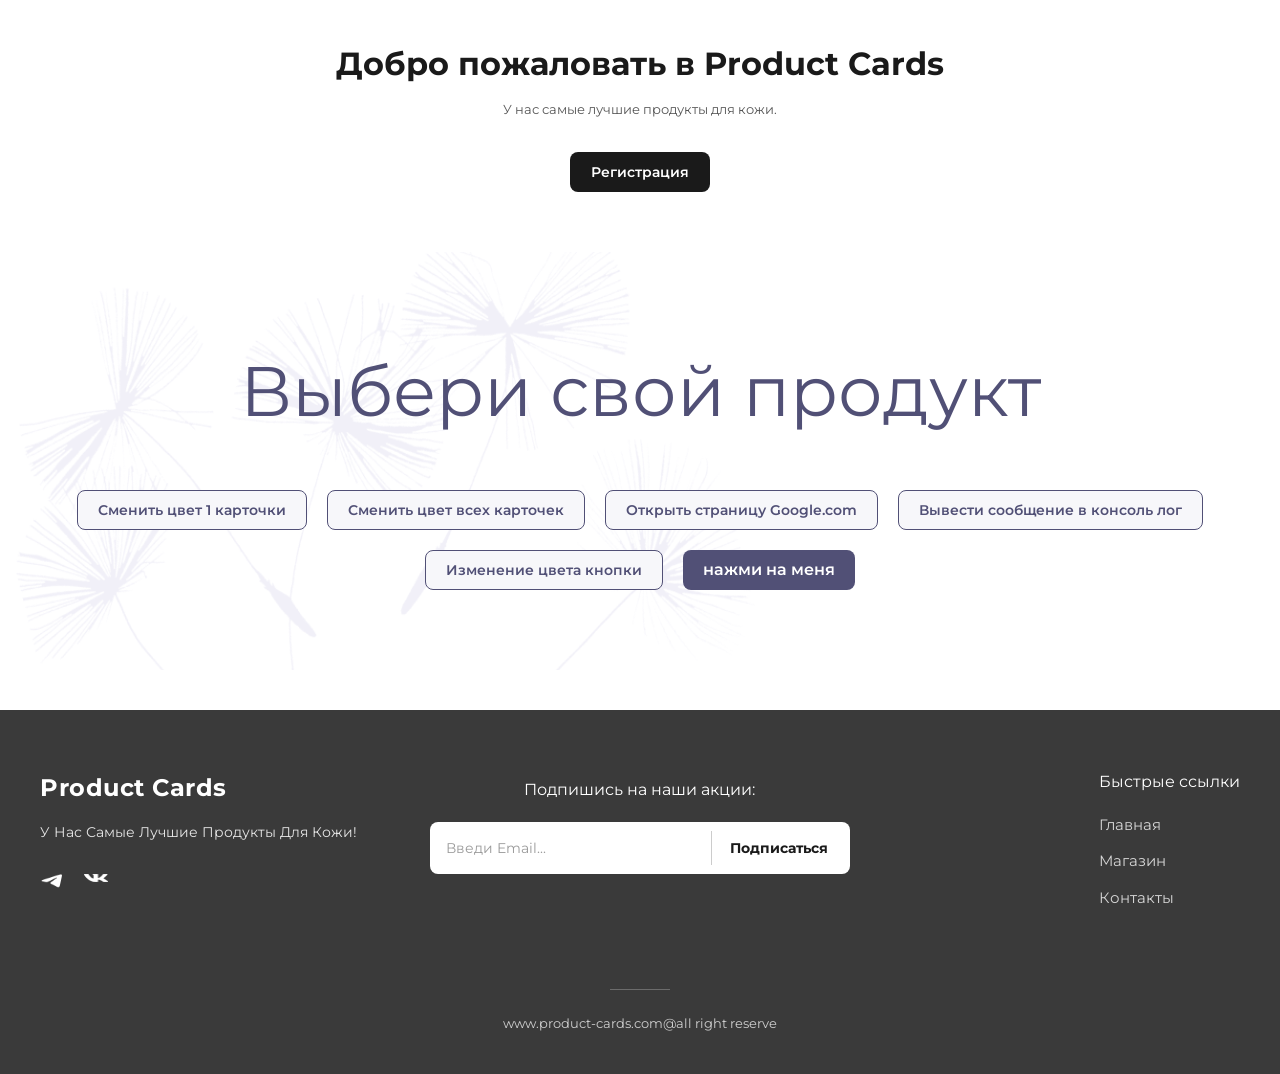
<file: index.html>
<!DOCTYPE html>
<html lang="ru">
<head>
  <meta charset="UTF-8">
  <meta name="viewport" content="width=device-width, initial-scale=1.0">
  <title>Product Cards — каталог, футер, модальное окно</title>
  <link rel="preconnect" href="https://fonts.googleapis.com">
  <link rel="preconnect" href="https://fonts.gstatic.com" crossorigin>
  <link href="https://fonts.googleapis.com/css2?family=Montserrat:wght@400;700&display=swap" rel="stylesheet">
  <link rel="stylesheet" href="style_footer.css">
</head>
<body>
  <main class="page">
    <h1>Добро пожаловать в Product Cards</h1>
    <p>У нас самые лучшие продукты для кожи.</p>
    <button type="button" class="btn btn--primary" id="openModalBtn">
      Регистрация
    </button>
  </main>

  <main class="products-container">
    <div class="cards-catalog__box">
      <h1 class="title">Выбери свой продукт</h1>
    </div>

    <div class="buttons">
      <button id="change-color-first-card">Сменить цвет 1 карточки</button>
      <button id="change-color-all-card">Сменить цвет всех карточек</button>
      <button id="open-google">Открыть страницу Google.com</button>
      <button id="output-console-log">Вывести сообщение в консоль лог</button>
      <button id="change-color-button">Изменение цвета кнопки</button>
      <button class="btn">нажми на меня</button>
    </div>

    <ul id="card-list" class="product-list"></ul>

    <template id="card-template">
      <li class="product-card card">
        <img src="" alt="" class="image" />
        <span class="product-card__caption"></span>
        <h2 class="product-card__name"></h2>
        <p class="product-card__description"></p>
        <div class="product-card__components">
          <span class="product-card__name">Состав:</span>
          <ul class="product-list"></ul>
        </div>
        <div class="product-card__price price">
          <b class="title">Цена</b>
          <span class="product-card__price"></span>
        </div>
      </li>
    </template>
  </main>

  <footer class="footer">
    <div class="footer__container">
      <div class="footer__top">
        <section class="footer__brand" aria-labelledby="footer-brand-title">
          <h2 id="footer-brand-title" class="footer__logo">Product Cards</h2>
          <p class="footer__tagline">У Нас Самые Лучшие Продукты Для Кожи!</p>

          <ul class="footer__socials" aria-label="Социальные сети">
            <li>
              <a href="#" aria-label="Telegram"><img src="images/telegram-icon.png" alt="Telegram" width="24" height="18"></a>
            </li>
            <li>
              <a href="#" aria-label="VK"><img src="images/vk-icon.png" alt="VK" width="24" height="14"></a>
            </li>
          </ul>
        </section>

        <section class="footer__subscribe" aria-labelledby="footer-subscribe-title">
          <h2 id="footer-subscribe-title" class="footer__subscribe-title">Подпишись на наши акции:</h2>

          <form class="subscribe-form"  novalidate>
            <label class="visually-hidden" for="subscribe-email">Email</label>
            <input id="subscribe-email" class="subscribe-form__input" type="email" name="email" placeholder="Введи Email..." required>
            <button class="subscribe-form__button" type="submit">Подписаться</button>
          </form>
        </section>

        <nav class="footer__nav" aria-labelledby="footer-nav-title">
          <h2 id="footer-nav-title" class="footer__nav-title">Быстрые ссылки</h2>
          <ul class="footer__nav-list">
            <li><a href="#">Главная</a></li>
            <li><a href="#">Магазин</a></li>
            <li><a href="#">Контакты</a></li>
          </ul>
        </nav>
      </div>

      <div class="footer__bottom">
        <hr class="footer__divider" aria-hidden="true">
        <p class="footer__copyright">www.product-cards.com@all right reserve</p>
      </div>

    </div>
  </footer>

  <div class="overlay" id="overlay" role="dialog" aria-modal="true" aria-labelledby="modalTitle" hidden>

    <div class="modal" role="document">
      <header class="modal__header">
        <h2 class="modal__title" id="modalTitle">Регистрация</h2>
        <button
          type="button" class="modal__close" id="closeModalBtn"
          aria-label="Закрыть окно">&times;</button>
      </header>

      <form class="modal__form" id="registerForm" novalidate>

        <div class="form-field">
          <label for="firstName">Имя</label>
          <input
            type="text" id="firstName" name="firstName"
            placeholder="Введите имя" required minlength="2" maxlength="30" pattern="[A-Za-zА-Яа-яЁё\s\-]+"
            title="Только буквы, пробелы и дефис, от 2 до 30 символов">
        </div>

        <div class="form-field">
          <label for="lastName">Фамилия</label>
          <input
            type="text" id="lastName" name="lastName"
            placeholder="Введите фамилию" required minlength="2" maxlength="30" pattern="[A-Za-zА-Яа-яЁё\s\-]+"
            title="Только буквы, пробелы и дефис, от 2 до 30 символов">
        </div>

        <div class="form-field">
          <label for="birthDate">Дата рождения</label>
          <input
            type="date" id="birthDate" name="birthDate"
            required max="2012-12-31">
        </div>

        <div class="form-field">
          <label for="login">Логин</label>
          <input
            type="text" id="login" name="login"
            placeholder="Придумайте логин" required minlength="4" maxlength="20" pattern="[A-Za-z0-9_]+"
            title="Латиница, цифры и _, от 4 до 20 символов">
        </div>

        <div class="form-field">
          <label for="password">Пароль</label>
          <input
            type="password" id="password" name="password"
            placeholder="Минимум 6 символов" required minlength="6">
        </div>

        <div class="form-field">
          <label for="passwordRepeat">Повторите пароль</label>
          <input
            type="password" id="passwordRepeat" name="passwordRepeat"
            placeholder="Повторите пароль" required minlength="6">
        </div>

        <footer class="modal__footer">
          <button type="button" class="btn btn--ghost" id="cancelBtn">Отмена</button>
          <button type="submit" class="btn btn--primary">Зарегистрироваться</button>
        </footer>

      </form>
    </div>
  </div>

  <script src="main.js"></script>
  <script src="homework-7.js"></script>
  <script src="homework-8.js"></script>
  <script type="module" src="homework-9.js"></script>
  <script type="module" src="homework-10.js"></script>
  <script type="module" src="homework-11.js"></script>

</body>
</html>
</file>
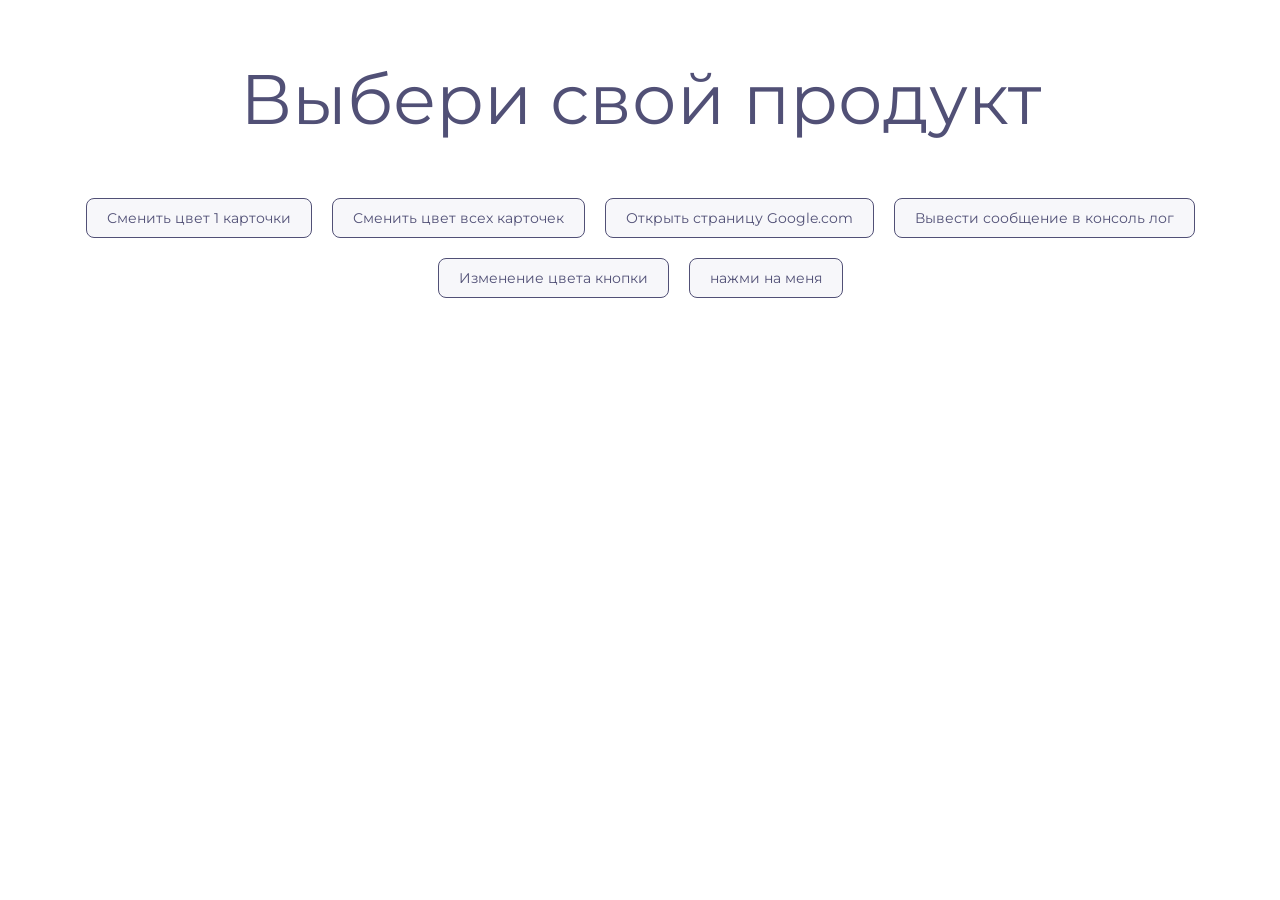
<file: product-card-main/index.html>
<!--<!DOCTYPE html>
<html lang="en">
<head>
  <meta charset="UTF-8">
  <meta name="viewport" content="width=device-width, initial-scale=1.0">
  <title>Каталог продуктов</title>
  <link rel="stylesheet" href="/styles/style.css">
  <link href="https://fonts.googleapis.com/css2?family=Montserrat:wght@400;700&display=swap" rel="stylesheet">
</head>
<body>
    <main class="products-container">
      <div class="cards-catalog__box">
        <h1 class="title">Выбери свой продукт</h1>
      </div>
      <div class="buttons">
        <button id="change-color-first-card">Сменить цвет 1 карточеки</button>
        <button id="change-color-all-card">Сменить цвет всех карточек</button>
        <button id="open-google">Отрыть старницу Google.com</button>
        <button id="output-console-log">Вывести сооющение в консоль лог</button>
        <button id="change-color-button">Изменение цвета кнопки</button>
      </div>
      <div class="product-list">
        <article class="product-card">
          <div class="bg-flower"></div>
          <img class="image" src="images/photo_1.png" alt="Увлажняющий мусс">
          <span class="product-card__caption">для нормальной кожи</span>
          <h2 class="product-card__name">Увлажняющий мусс</h2>
          <p class="product-card__description">Глубоко увлажняют кожу лица, оставляя её мягкой и гладкой.</p>
            <div class="product-card__composition">
              <p class="product-card__compound">Состав:</p>
              <ul class="product-card__components">
                <li>активные натуральные комплексы</li>
                <li>витамины С, А, РР, В и Е</li>
                <li>солнцезащитные компоненты</li>
              </ul>
            </div>
            <div class="product-card__price">
              <b>Цена</b>
              <p>2 750 &#8381;</p>
            </div>
        </article>
        <article class="product-card">
          <img class="image" src="images/photo_1.png" alt="Увлажняющий мусс">
          <span class="product-card__caption">для нормальной кожи</span>
          <h2 class="product-card__name">Увлажняющий маска</h2>
          <p class="product-card__description">Способствует удерживанию влаги в верхних слоях кожи.</p>
            <div class="product-card__composition">
              <p class="product-card__compound">Состав:</p>
              <ul class="product-card__components">
                <li>воски</li>
                <li>минералы</li>
                <li>масла</li>
              </ul>
            </div>
            <div class="product-card__price">
              <b>Цена</b>
              <p>3 500 &#8381;</p>
            </div>
        </article>
        <article class="product-card">
          <img class="image" src="images/photo_1.png" alt="Увлажняющий мусс">
          <span class="product-card__caption">для нормальной кожи</span>
          <h2 class="product-card__name">Гель для умывания</h2>
          <p class="product-card__description">Интенсивно очищает, не повреждает защитный барьер кожи.</p>
            <div class="product-card__composition">
              <p class="product-card__compound">Состав:</p>
              <ul class="product-card__components">
                <li>минералы</li>
                <li>витамины С, А, РР, В и Е</li>
                <li>солнцезащитные компоненты</li>
              </ul>
            </div>
            <div class="product-card__price">
              <b>Цена</b>
              <p>1 650 &#8381;</p>
            </div>
        </article>
        <article class="product-card">
          <img class="image" src="images/photo_1.png" alt="Увлажняющий мусс">
          <span class="product-card__caption">для нормальной кожи</span>
          <h2 class="product-card__name">Подарочный набор №1</h2>
          <p class="product-card__description">Набор, состоящий из увлажняющего крема и маски.</p>
            <div class="product-card__composition">
              <p class="product-card__compound">Состав:</p>
              <ul class="product-card__components">
                <li>воски</li>
                <li>минералы</li>
                <li>масла</li>
              </ul>
            </div>
            <div class="product-card__price">
              <b>Цена</b>
              <p>4 750 &#8381;</p>
            </div>
        </article>
        <article class="product-card">
          <img class="image" src="images/photo_1.png" alt="Увлажняющий мусс">
          <span class="product-card__caption">для нормальной кожи</span>
          <h2 class="product-card__name">Подарочный набор №5</h2>
          <p class="product-card__description">Весь набор средств Invisible symphony, крем, маска, мусс и гель для умывания.</p>
            <div class="product-card__composition">
              <p class="product-card__compound">Состав:</p>
              <ul class="product-card__components">
                <li>воски</li>
                <li>минералы</li>
                <li>масла</li>
              </ul>
            </div>
            <div class="product-card__price">
              <b>Цена</b>
              <p>7 520 &#8381;</p>
            </div>
        </article>
      </div>
    </main>
    <script src="main.js"></script>
    <script src="homework-7.js"></script>
    <script src="homework-8.js"></script>
    <script src="homework-9.js"></script>
    <script type="module" src="homework-9.js"></script>
</body>
</html>
-->
<!DOCTYPE html>
<html lang="en">
<head>
  <meta charset="UTF-8">
  <meta name="viewport" content="width=device-width, initial-scale=1.0">
  <title>Каталог продуктов</title>
  <link rel="stylesheet" href="./styles/style.css">
  <link href="https://fonts.googleapis.com/css2?family=Montserrat:wght@400;700&display=swap" rel="stylesheet">
</head>
<body>
    <main class="products-container">
      <div class="cards-catalog__box">
          <h1 class="title">Выбери свой продукт</h1>
      </div>
      <div class="buttons">
          <button id="change-color-first-card">Сменить цвет 1 карточки</button>
          <button id="change-color-all-card">Сменить цвет всех карточек</button>
          <button id="open-google">Открыть страницу Google.com</button>
          <button id="output-console-log">Вывести сообщение в консоль лог</button>
          <button id="change-color-button">Изменение цвета кнопки</button>
          <button class="btn">нажми на меня</button>
      </div>
      <ul id="card-list" class="product-list"></ul>
      <template id="card-template">
          <li class="product-card card">
              <img src="" alt="" class="image" />
              <span class="product-card__caption"></span>
              <h2 class="product-card__name"></h2>
              <p class="product-card__description"></p>
              <div class="product-card__components compound">
                  <span class="product-card__name">Состав:</span>
                  <ul class="product-list"></ul>
              </div>
              <div class="product-card__price price">
                  <b class="title">Цена</b>
                  <span class="product-card__price"></span>
              </div>
          </li>
      </template>
    </main>
    <script src="main.js"></script>
    <script src="homework-7.js"></script>
    <script src="homework-8.js"></script>
    <script type="module" src="homework-9.js"></script>
    <script type="module" src="homework-10.js"></script>
</body>
</html>
</file>
<file: style_footer.css>
*, *::before, *::after {
    box-sizing: border-box; 
    margin: 0;
    padding: 0;
    font-family: "Montserrat", Arial, sans-serif;
  }
  
  html { scroll-behavior: smooth; }
  
  body {
    font-size: 13px;
    line-height: 1.5;
    background: #fff;
    color: #1a1a1a;
    min-height: 100vh;
    display: flex;
    flex-direction: column;
  }
  body.modal-open { overflow: hidden; }
  
  .visually-hidden {
    position: absolute;
    width: 1px;
    height: 1px;
    margin: -1px;
    overflow: hidden;
    clip: rect(0,0,0,0);
    white-space: nowrap;
    border: 0;
  }
  
  .btn, .buttons button {
    font-size: 14px;
    font-weight: 600;
    padding: 10px 20px;
    border-radius: 8px;
    cursor: pointer;
    border: 1px solid transparent;
    transition: background .2s, color .2s, transform .1s, opacity .2s;
  }
  .btn:active, .buttons button:active { transform: translateY(1px); }
  
  .btn--primary {
    background: #1a1a1a;
    color: #fff;
  }
  .btn--primary:hover {background: #333; }
  .btn--ghost {
    background: transparent;
    color: #333;
    border-color: #ccc;
  }
  .btn--ghost:hover { background: #f0f0f0; }
  
  .buttons {
    display: flex;
    flex-wrap: wrap;
    justify-content: center;
    gap: 20px;
    margin-top: 60px;
  }
  .buttons button {
    background: #F7F7FA;
    color: #515076;
    border-color: #515076; 
  }
  .buttons .btn {
    background: #515076;
    color: #fff;
    border: none;
    font-size: 16px;
  }
  
  .page {
    max-width: 720px;
    width: 100%;
    margin: 0 auto;
    padding: 40px 24px 20px;
    text-align: center;
  }
  .page h1 {
    font-size: 32px;
    margin-bottom: 12px;
  }
  .page p {
    color: #555;
    margin-bottom: 32px;
  }
  
  .title {
    font-size: 70px;
    font-weight: 400;
    line-height: 78px;
    text-align: center;
    color: #515076;
  }
  
  .products-container {
    max-width: 1280px;
    margin: 40px auto 0;
    padding: 40px;
    background: url("images/photo_6.png") no-repeat left top / 790px 697px;
    border-radius: 16px;
  }
  .cards-catalog__box { margin: 60px auto 0; text-align: center; }
  
  #card-list {
    display: flex;
    flex-wrap: wrap;
    justify-content: center;
    gap: 44px;
    margin-top: 40px;
    padding: 0;
    list-style: none;
  }
  
  .product-card {
    width: 340px;
    padding: 25px;
    background: #F7F7FA;
    border-radius: 12px;
  }
  .image {
    width: 290px;
    height: 245px;
    margin-bottom: 30px;
    object-fit: cover;
  }
  
  .product-card__caption {
    display: block; 
    font-size: 12px; 
    line-height: 24px;
    text-transform: uppercase; 
    color: #A5A3B9; 
    margin-top: 30px;
  }
  .product-card__name {
    margin-top: 5px;
    color: #515076;
    font-weight: 700;
    font-size: 20px;
    line-height: 27px;
  }
  .product-card__description { 
    font-size: 13px;
    line-height: 18px;
    color: #515076;
    margin-top: 15px;
  }
  .product-card__components { list-style-position: inside; margin-bottom: 25px; }
  .product-card__components .product-list {
    display: block;
    margin: 0;
    padding-left: 20px;
    list-style: disc;
  }
  .product-card__price {
    display: flex;
    justify-content: space-between;
    margin-top: 25px;
    color: #515076;
    font-size: 20px;
  }
  
  .footer {
    background: #3a3a3a;
    color: #fff;
    margin-top: 40px;
    padding: 60px 24px 40px;
  }
  .footer__container { max-width: 1200px; margin: 0 auto; }
  .footer__top {
    display: grid;
    grid-template-columns: 1fr 1.4fr 1fr;
    gap: 40px;
    align-items: start;
  }
  .footer__logo {
    font-size: 24px;
    font-weight: 700;
    letter-spacing: .5px;
    margin-bottom: 16px;
  }
  .footer__tagline {
    font-size: 14px;
    color: #e6e6e6;
    margin-bottom: 28px;
    max-width: 320px;
  }
  
  .footer__socials {
    list-style: none;
    display: flex;
    gap: 20px; }
  .footer__socials a {
    color: #fff;
    display: inline-flex;
    align-items: center;
    justify-content: center;
    transition: opacity .2s;
  }
  .footer__socials a:hover { opacity: .7; }
  
  .footer__subscribe {
    display: flex;
    flex-direction: column;
    align-items: center;
    text-align: center;
    padding-top: 8px;
  }
  .footer__subscribe-title,
  .footer__nav-title {
    font-size: 16px;
    font-weight: 400;
    margin-bottom: 20px;
  }
  
  .subscribe-form {
    display: flex;
    align-items: center;
    background: #fff;
    border-radius: 8px;
    padding: 4px 4px 4px 16px;
    width: 100%;
    max-width: 420px;
    min-height: 52px;
  }
  .subscribe-form__input {
    flex: 1;
    border: none;
    outline: none;
    font-size: 14px;
    color: #333;
    background: transparent;
    min-width: 0;
    padding: 8px 12px 8px 0;
    border-right: 1px solid #ccc;
  }
  .subscribe-form__input::placeholder { color: #9a9a9a; }
  .subscribe-form__button {
    border: none;
    background: transparent;
    color: #1a1a1a;
    font-size: 14px;
    font-weight: 700;
    cursor: pointer;
    padding: 10px 18px;
    white-space: nowrap;
    transition: opacity .2s;
  }
  .subscribe-form__button:hover { opacity: .7; }
  
  .footer__nav { justify-self: end; text-align: left; }
  .footer__nav-list {
    list-style: none;
    display: flex;
    flex-direction: column;
    gap: 14px;
  }
  .footer__nav-list a {
    color: #d6d6d6;
    text-decoration: none;
    font-size: 15px;
    transition: color .2s;
  }
  .footer__nav-list a:hover { color: #fff; }
  
  .footer__bottom {
    margin-top: 80px;
    display: flex;
    flex-direction: column;
    align-items: center;
    gap: 24px;
  }
  .footer__divider {
    width: 60px;
    height: 1px;
    border: none;
    background: #6b6b6b;
  }
  .footer__copyright {
    font-size: 13px;
    color: #cfcfcf;
    text-align: center;
  }
  
  .overlay {
    position: fixed;
    inset: 0;
    background: rgba(0,0,0,.55);
    display: flex;
    align-items: center;
    justify-content: center;
    padding: 20px;
    z-index: 1000;
    opacity: 0;
    visibility: hidden;
    transition: opacity .25s ease, visibility .25s ease;
  }
  .overlay.is-open { opacity: 1; visibility: visible; }
  
  .modal {
    background: #fff;
    color: #1a1a1a;
    border-radius: 16px;
    width: 100%;
    max-width: 480px;
    max-height: 90vh;
    overflow-y: auto;
    box-shadow: 0 24px 64px rgba(0,0,0,.35);
    transform: translateY(16px) scale(.98);
    transition: transform .25s ease;
  }
  .overlay.is-open .modal { transform: translateY(0) scale(1); }
  
  .modal__header {
    display: flex;
    justify-content: space-between;
    align-items: center;
    padding: 20px 24px;
    border-bottom: 1px solid #eee;
  }
  .modal__title { font-size: 20px; }
  .modal__close {
    background: none;
    border: none;
    font-size: 28px;
    line-height: 1;
    color: #888;
    cursor: pointer;
    padding: 4px 10px;
    border-radius: 8px;
    transition: background .2s, color .2s;
  }
  .modal__close:hover { background: #f2f2f2; color: #000; }
  
  .modal__form {
    padding: 24px;
    display: flex;
    flex-direction: column;
    gap: 16px;
  }
  .form-field { display: flex; flex-direction: column; gap: 6px; }
  .form-field label { font-size: 13px; font-weight: 600; color: #333; }
  .form-field input {
    padding: 10px 12px;
    font-size: 14px;
    border: 1px solid #ccc;
    border-radius: 8px;
    background: #fff;
    transition: border-color .2s, box-shadow .2s;
  }
  .form-field input:focus {
    outline: none;
    border-color: #1a1a1a;
    box-shadow: 0 0 0 3px rgba(26,26,26,.1);
  }
  .form-field input:user-invalid { border-color: #e04242; background: #fff5f5; }
  
  .modal__footer {
    display: flex;
    justify-content: flex-end;
    gap: 12px;
    margin-top: 8px;
  }
  
  @media (max-width: 900px) {
    .footer__top { grid-template-columns: 1fr 1fr; }
    .footer__subscribe { grid-column: 1 / -1; order: -1; }
    .footer__nav { justify-self: start; }
  }
  
  @media (max-width: 600px) {
    .footer { padding: 40px 16px 32px; }
    .footer__top { grid-template-columns: 1fr; gap: 32px; }
  
    .subscribe-form {
      flex-direction: column;
      padding: 12px;
      min-height: auto;
      gap: 8px;
    }

    .subscribe-form__input {
      width: 100%;
      border-right: none;
      border-bottom: 1px solid #ccc;
      padding: 10px 0;
    }
    
    .subscribe-form__button {
      width: 100%;
      padding: 12px;
      background: #1a1a1a;
      color: #fff;
      border-radius: 6px;
    }

    .modal__form { padding: 16px; }
    .modal__footer { flex-direction: column-reverse; }
    .modal__footer .btn { width: 100%; }
  }
</file>
<file: styles/style.css>
/*ОБЩИЙ СБРОС*/
   *, *::before, *::after {
    box-sizing: border-box; 
    margin: 0;
    padding: 0;
    font-family: "Montserrat", Arial, sans-serif;
  }
  
  html { scroll-behavior: smooth; }
  
  body {
    font-size: 13px;
    line-height: 1.5;
    background: #fff;
    color: #1a1a1a;
    min-height: 100vh;
    display: flex;
    flex-direction: column;
  }
  body.modal-open { overflow: hidden; }
  
  .visually-hidden {
    position: absolute;
    width: 1px;
    height: 1px;
    margin: -1px;
    overflow: hidden;
    clip: rect(0,0,0,0);
    white-space: nowrap;
    border: 0;
  }
  
  /*КНОПКИ (общие)*/
  .btn, .buttons button {
    font-size: 14px;
    font-weight: 600;
    padding: 10px 20px;
    border-radius: 8px;
    cursor: pointer;
    border: 1px solid transparent;
    transition: background .2s, color .2s, transform .1s, opacity .2s;
  }
  .btn:active, .buttons button:active { transform: translateY(1px); }
  
  .btn--primary {
    background: #1a1a1a;
    color: #fff;
  }
  .btn--primary:hover {background: #333; }
  .btn--ghost {
    background: transparent;
    color: #333;
    border-color: #ccc;
  }
  .btn--ghost:hover { background: #f0f0f0; }
  
  /*Кнопки каталога*/
  .buttons {
    display: flex;
    flex-wrap: wrap;
    justify-content: center;
    gap: 20px;
    margin-top: 60px;
  }
  .buttons button {
    background: #F7F7FA;
    color: #515076;
    border-color: #515076; 
  }
  .buttons .btn {
    background: #515076;
    color: #fff;
    border: none;
    font-size: 16px;
  }
  
  /*ОСНОВНОЙ КОНТЕНТ СТРАНИЦЫ*/
  .page {
    max-width: 720px;
    width: 100%;
    margin: 0 auto;
    padding: 40px 24px 20px;
    text-align: center;
  }
  .page h1 {
    font-size: 32px;
    margin-bottom: 12px;
  }
  .page p {
    color: #555;
    margin-bottom: 32px;
  }
  
  /*КАТАЛОГ ТОВАРОВ*/
  .title {
    font-size: 70px;
    font-weight: 400;
    line-height: 78px;
    text-align: center;
    color: #515076;
  }
  
  .products-container {
    max-width: 1280px;
    margin: 40px auto 0;
    padding: 40px;
    background: url("/images/photo_6.png") no-repeat left top / 790px 697px;
    border-radius: 16px;
  }
  .cards-catalog__box { margin: 60px auto 0; text-align: center; }
  
  #card-list {
    display: flex;
    flex-wrap: wrap;
    justify-content: center;
    gap: 44px;
    margin-top: 40px;
    padding: 0;
    list-style: none;
  }
  
  .product-card {
    width: 340px;
    padding: 25px;
    background: #F7F7FA;
    border-radius: 12px;
  }
  .image {
    width: 290px;
    height: 245px;
    margin-bottom: 30px;
    object-fit: cover;
  }
  
  .product-card__caption {
    display: block; 
    font-size: 12px; 
    line-height: 24px;
    text-transform: uppercase; 
    color: #A5A3B9; 
    margin-top: 30px;
  }
  .product-card__name {
    margin-top: 5px;
    color: #515076;
    font-weight: 700;
    font-size: 20px;
    line-height: 27px;
  }
  .product-card__description { 
    font-size: 13px;
    line-height: 18px;
    color: #515076;
    margin-top: 15px;
  }
  .product-card__components { list-style-position: inside; margin-bottom: 25px; }
  .product-card__components .product-list {
    display: block;
    margin: 0;
    padding-left: 20px;
    list-style: disc;
  }
  .product-card__price {
    display: flex;
    justify-content: space-between;
    margin-top: 25px;
    color: #515076;
    font-size: 20px;
  }
  
  /*ФУТЕР*/
  .footer {
    background: #3a3a3a;
    color: #fff;
    margin-top: 40px;
    padding: 60px 24px 40px;
  }
  .footer__container { max-width: 1200px; margin: 0 auto; }
  .footer__top {
    display: grid;
    grid-template-columns: 1fr 1.4fr 1fr;
    gap: 40px;
    align-items: start;
  }
  .footer__logo {
    font-size: 24px;
    font-weight: 700;
    letter-spacing: .5px;
    margin-bottom: 16px;
  }
  .footer__tagline {
    font-size: 14px;
    color: #e6e6e6;
    margin-bottom: 28px;
    max-width: 280px;
  }
  
  .footer__socials {
    list-style: none;
    display: flex;
    gap: 20px; }
  .footer__socials a {
    color: #fff;
    display: inline-flex;
    align-items: center;
    justify-content: center;
    transition: opacity .2s;
  }
  .footer__socials a:hover { opacity: .7; }
  
  .footer__subscribe {
    display: flex;
    flex-direction: column;
    align-items: center;
    text-align: center;
    padding-top: 8px;
  }
  .footer__subscribe-title,
  .footer__nav-title {
    font-size: 16px;
    font-weight: 400;
    margin-bottom: 20px;
  }
  
  .subscribe-form {
    display: flex;
    align-items: center;
    background: #fff;
    border-radius: 8px;
    padding: 4px 4px 4px 16px;
    width: 100%;
    max-width: 420px;
    min-height: 52px;
  }
  .subscribe-form__input {
    flex: 1;
    border: none;
    outline: none;
    font-size: 14px;
    color: #333;
    background: transparent;
    min-width: 0;
    padding: 8px 12px 8px 0;
    border-right: 1px solid #ccc;
  }
  .subscribe-form__input::placeholder { color: #9a9a9a; }
  .subscribe-form__button {
    border: none;
    background: transparent;
    color: #1a1a1a;
    font-size: 14px;
    font-weight: 700;
    cursor: pointer;
    padding: 10px 18px;
    white-space: nowrap;
    transition: opacity .2s;
  }
  .subscribe-form__button:hover { opacity: .7; }
  
  .footer__nav { justify-self: end; text-align: left; }
  .footer__nav-list {
    list-style: none;
    display: flex;
    flex-direction: column;
    gap: 14px;
  }
  .footer__nav-list a {
    color: #d6d6d6;
    text-decoration: none;
    font-size: 15px;
    transition: color .2s;
  }
  .footer__nav-list a:hover { color: #fff; }
  
  .footer__bottom {
    margin-top: 80px;
    display: flex;
    flex-direction: column;
    align-items: center;
    gap: 24px;
  }
  .footer__divider {
    width: 60px;
    height: 1px;
    border: none;
    background: #6b6b6b;
  }
  .footer__copyright {
    font-size: 13px;
    color: #cfcfcf;
    text-align: center;
  }
  
  /*МОДАЛЬНОЕ ОКНО*/
  .overlay {
    position: fixed;
    inset: 0;
    background: rgba(0,0,0,.55);
    display: flex;
    align-items: center;
    justify-content: center;
    padding: 20px;
    z-index: 1000;
    opacity: 0;
    visibility: hidden;
    transition: opacity .25s ease, visibility .25s ease;
  }
  .overlay.is-open { opacity: 1; visibility: visible; }
  
  .modal {
    background: #fff;
    color: #1a1a1a;
    border-radius: 16px;
    width: 100%;
    max-width: 480px;
    max-height: 90vh;
    overflow-y: auto;
    box-shadow: 0 24px 64px rgba(0,0,0,.35);
    transform: translateY(16px) scale(.98);
    transition: transform .25s ease;
  }
  .overlay.is-open .modal { transform: translateY(0) scale(1); }
  
  .modal__header {
    display: flex;
    justify-content: space-between;
    align-items: center;
    padding: 20px 24px;
    border-bottom: 1px solid #eee;
  }
  .modal__title { font-size: 20px; }
  .modal__close {
    background: none;
    border: none;
    font-size: 28px;
    line-height: 1;
    color: #888;
    cursor: pointer;
    padding: 4px 10px;
    border-radius: 8px;
    transition: background .2s, color .2s;
  }
  .modal__close:hover { background: #f2f2f2; color: #000; }
  
  .modal__form {
    padding: 24px;
    display: flex;
    flex-direction: column;
    gap: 16px;
  }
  .form-field { display: flex; flex-direction: column; gap: 6px; }
  .form-field label { font-size: 13px; font-weight: 600; color: #333; }
  .form-field input {
    padding: 10px 12px;
    font-size: 14px;
    border: 1px solid #ccc;
    border-radius: 8px;
    background: #fff;
    transition: border-color .2s, box-shadow .2s;
  }
  .form-field input:focus {
    outline: none;
    border-color: #1a1a1a;
    box-shadow: 0 0 0 3px rgba(26,26,26,.1);
  }
  .form-field input:user-invalid { border-color: #e04242; background: #fff5f5; }
  
  .modal__footer {
    display: flex;
    justify-content: flex-end;
    gap: 12px;
    margin-top: 8px;
  }
  
  /*АДАПТИВ*/
  @media (max-width: 900px) {
    .footer__top { grid-template-columns: 1fr 1fr; }
    .footer__subscribe { grid-column: 1 / -1; order: -1; }
    .footer__nav { justify-self: start; }
  }
  
  @media (max-width: 600px) {
    .footer { padding: 40px 16px 32px; }
    .footer__top { grid-template-columns: 1fr; gap: 32px; }
  
    .subscribe-form {
      flex-direction: column;
      padding: 12px;
      min-height: auto;
      gap: 8px;
    }

    .subscribe-form__input {
      width: 100%;
      border-right: none;
      border-bottom: 1px solid #ccc;
      padding: 10px 0;
    }
    
    .subscribe-form__button {
      width: 100%;
      padding: 12px;
      background: #1a1a1a;
      color: #fff;
      border-radius: 6px;
    }

    .modal__form { padding: 16px; }
    .modal__footer { flex-direction: column-reverse; }
    .modal__footer .btn { width: 100%; }
  }
</file>
<file: product-card-main/styles/style.css>
*,
*::before,
*::after {
    font-family: "Montserrat", Arial, sans-serif;
    box-sizing: border-box;
    margin: 0;
    padding: 0;
}

body {
    font-size: 13px;
    line-height: 18px;
    background-color: #FFFFFF;
}

/*Заголовок*/
.title {
    font-size: 70px;
    font-weight: 400;
    line-height: 78px;
    text-align: center;
    color: #515076;
}

/*Контейнер страницы*/
.products-container {
    max-width: 1280px;
    margin: 40px auto 0;
    padding: 0 40px;
}

.cards-catalog__box {
    margin: 60px auto 0;
    text-align: center;
}

/*Кнопки сверху в ряд*/
.buttons {
    display: flex;
    flex-wrap: wrap;
    justify-content: center;
    gap: 20px;
    margin-top: 60px;
}

.buttons button {
    padding: 10px 20px;
    font-size: 14px;
    border: 1px solid #515076;
    border-radius: 8px;
    background-color: #F7F7FA;
    color: #515076;
    cursor: pointer;
}

.btn {
    font-size: 16px;
    background-color: #515076;
    color: #fff;
    border: none;
    border-radius: 8px;
    padding: 10px 20px;
    cursor: pointer;
}

/*Список карточек*/
#card-list {
    display: flex;
    flex-wrap: wrap;
    justify-content: center;
    gap: 44px;
    margin-top: 80px;
    padding: 0;
    list-style: none;
}

/*Карточка*/
.product-card {
    width: 340px;
    padding: 25px;
    background-color: #F7F7FA;
    border-radius: 12px;
}

.image {
    width: 290px;
    height: 245px;
    margin-bottom: 30px;
    object-fit: cover;
}

.product-card__caption {
    display: block;
    font-size: 12px;
    line-height: 24px;
    text-transform: uppercase;
    color: #A5A3B9;
    margin-top: 30px;
}

.product-card__name {
    margin-top: 5px;
    color: #515076;
    font-weight: 700;
    font-size: 20px;
    line-height: 27px;
}

.product-card__description {
    font-size: 13px;
    line-height: 18px;
    margin-top: 5px;
    color: #515076;
}

.product-card__composition {
    font-size: 13px;
    margin-top: 15px;
    line-height: 18px;
    color: #515076;
}

.product-card__compound {
    font-size: 13px;
    line-height: 18px;
    margin-top: 15px;
}

.product-card__components {
    list-style-position: inside;
    margin-bottom: 25px;
}

/* Список состава внутри карточки */
.product-card__components .product-list {
    display: block;
    margin: 0;
    padding-left: 20px;
    list-style: disc;
}

.product-card__price {
    display: flex;
    justify-content: space-between;
    margin-top: 25px;
    color: #515076;
    font-size: 20px;
}
</file>
